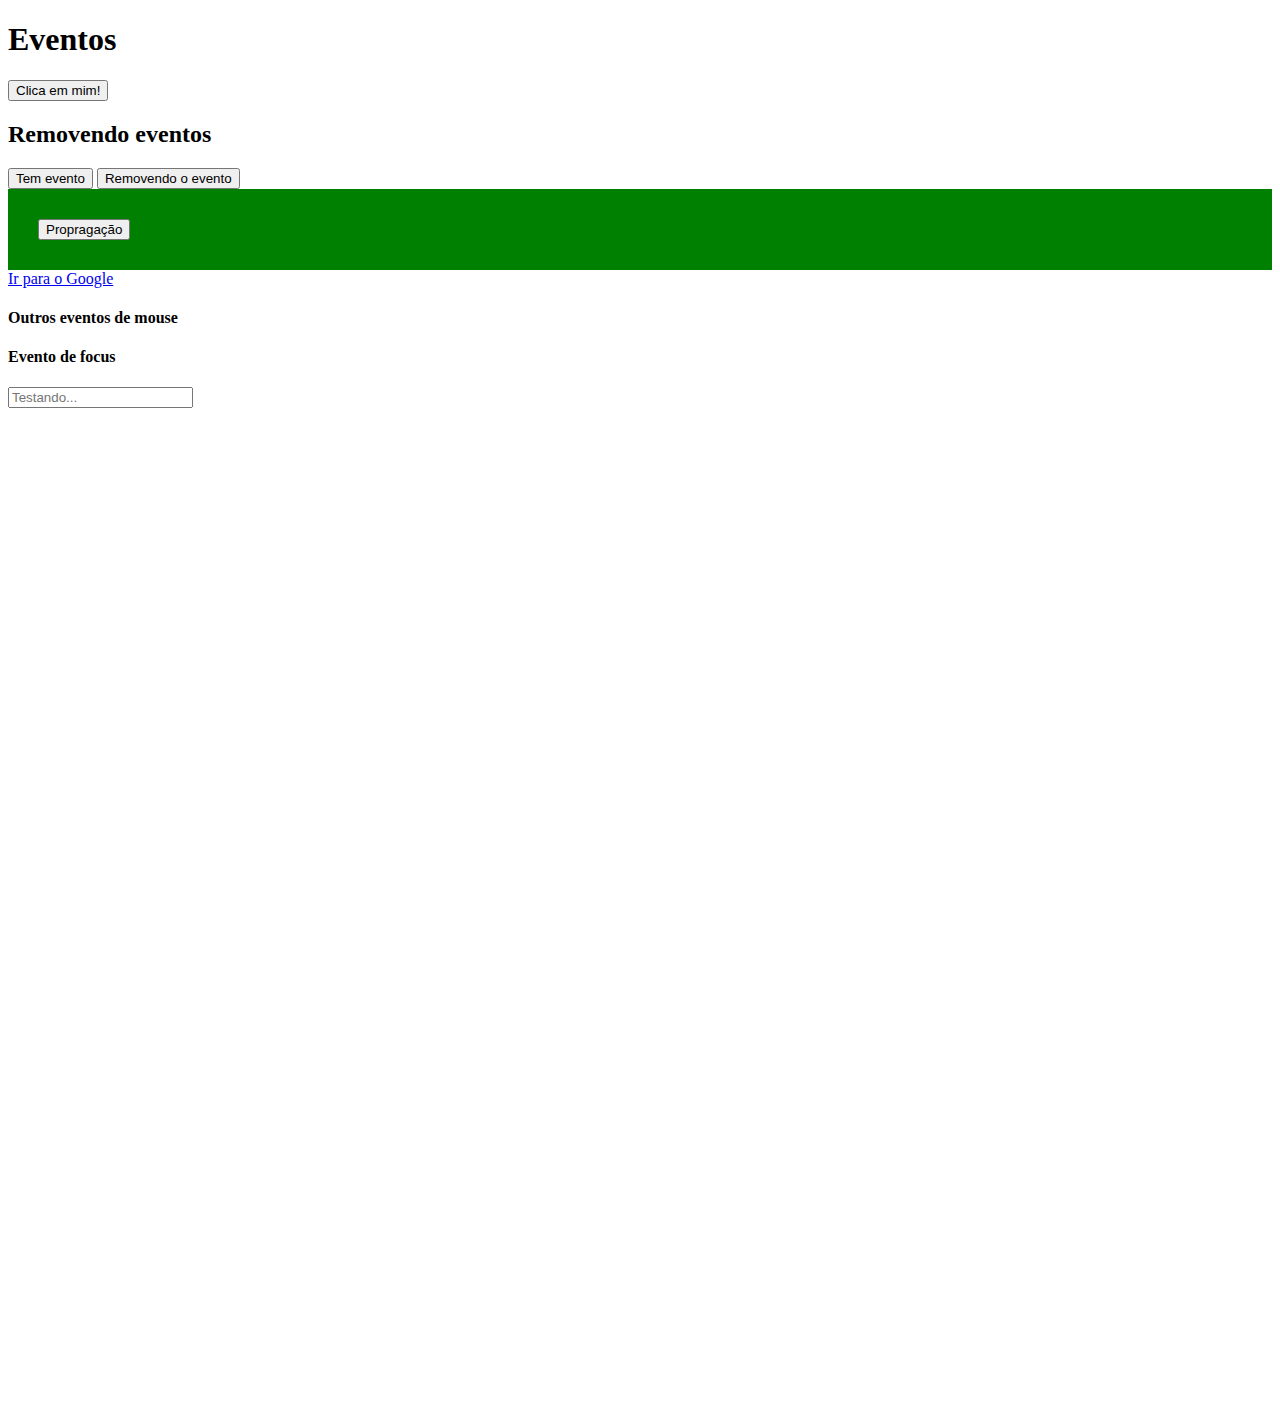
<file: 10_EVENTOS/index.html>
<!DOCTYPE html>
<html lang="pt-br">
<head>
    <meta charset="UTF-8">
    <meta name="viewport" content="width=device-width, initial-scale=1.0">
    <title>Eventos</title>
    <link rel="stylesheet" href="css/style.css">
    <script src="js/script.js" defer></script>
</head>
<body>
    <h1 id="my-title">Eventos</h1>
    <button id="my-button">Clica em mim!</button>

    <h2>Removendo eventos</h2>
    <button id="btn">Tem evento</button>
    <button id="other-btn">Removendo o evento</button>

    <div id="btn-container">
        <button id="div-btn">Propragação</button>
    </div>

    <a href="https://www.google.com">Ir para o Google</a>

    <h4 id="mouse">Outros eventos de mouse</h4>

    <h4>Evento de focus</h4>
    <input type="text" id="my-input" placeholder="Testando...">
    
</body>
</html>
</file>
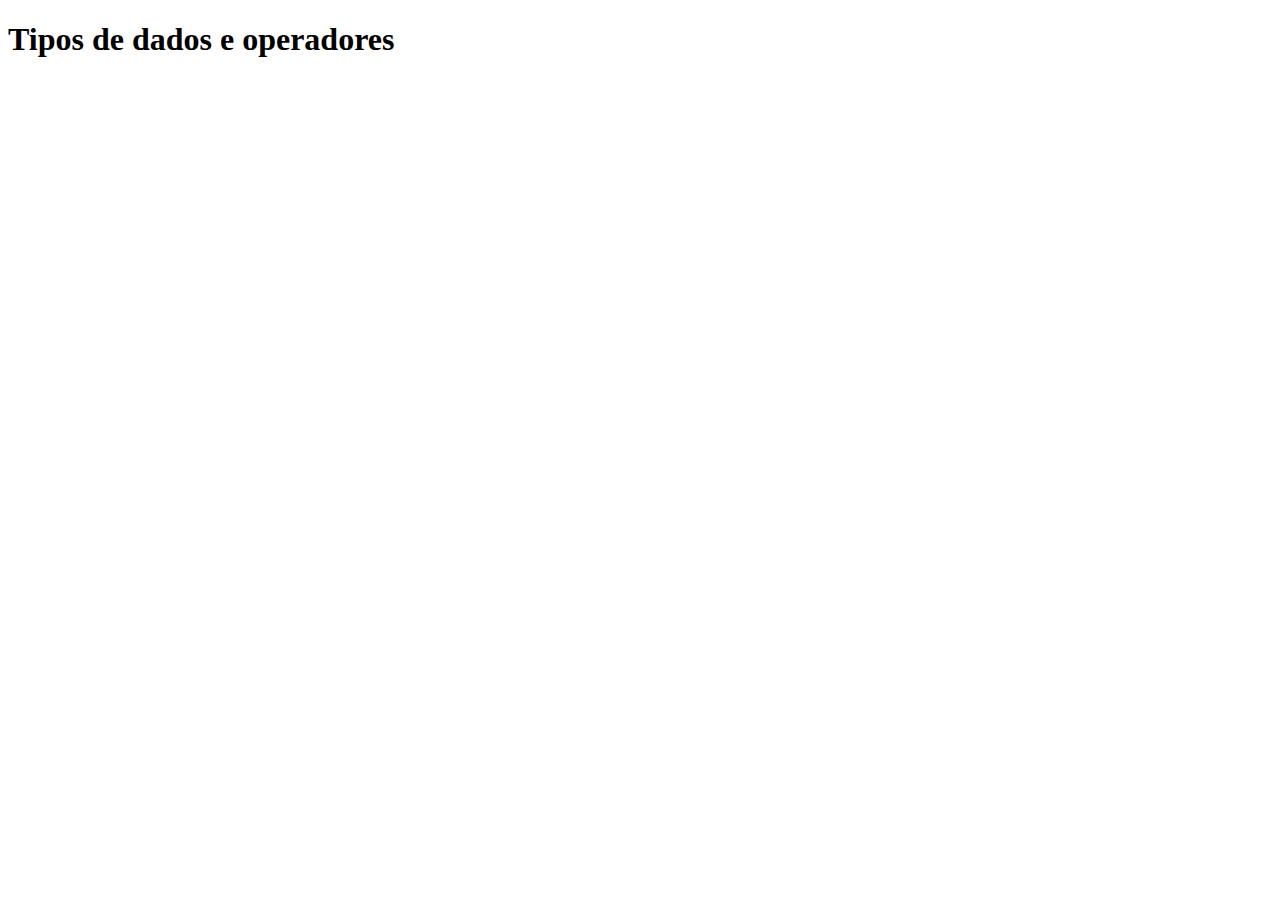
<file: 2_OPERADORES/index.html>
<!DOCTYPE html>
<html lang="en">
<head>
    <meta charset="UTF-8">
    <meta name="viewport" content="width=device-width, initial-scale=1.0">
    <title>Tipos de dados e operadores</title>
    <script src="js/script.js"></script>
</head>
<body>
    <h1>Tipos de dados e operadores</h1>
</body>
</html>
</file>
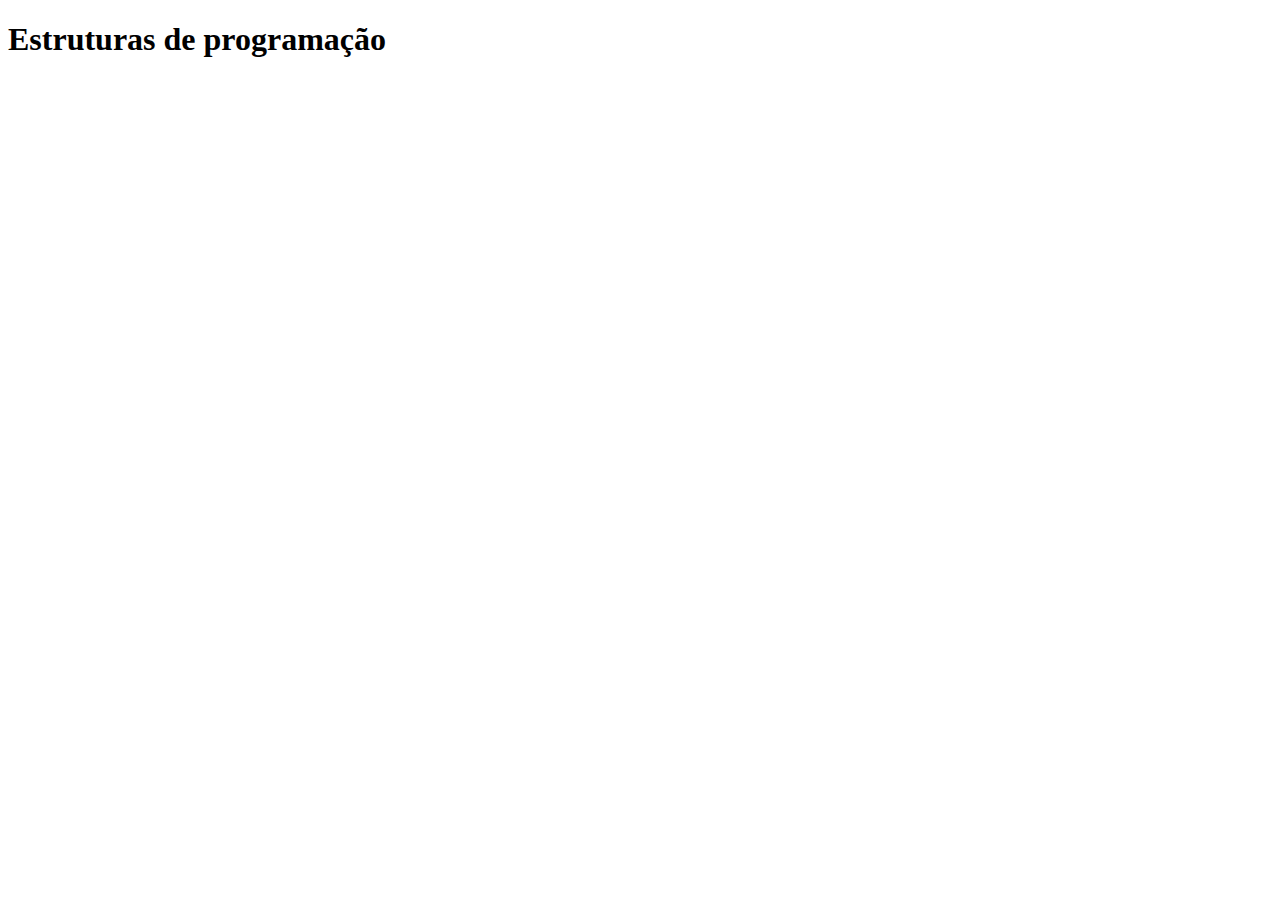
<file: 3_ESTRUTURAS/index.html>
<!DOCTYPE html>
<html lang="pt-br">
<head>
    <meta charset="UTF-8">
    <meta name="viewport" content="width=device-width, initial-scale=1.0">
    <title>Estruturas de programação</title>
    <script src="js/script.js"></script>
</head>
<body>
    <h1>Estruturas de programação</h1>
</body>
</html>
</file>
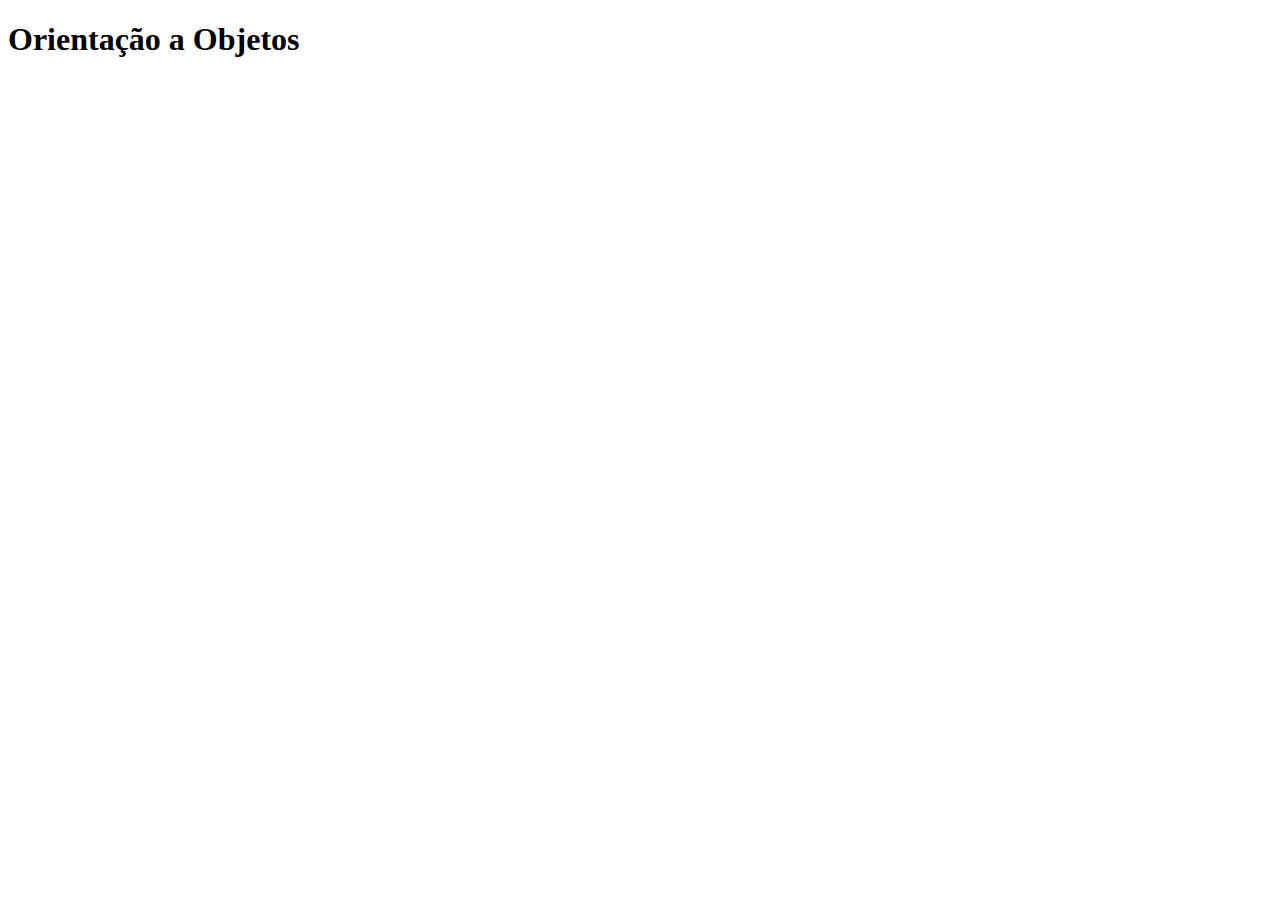
<file: 6_OOP/index.html>
<!DOCTYPE html>
<html lang="pt-br">
<head>
    <meta charset="UTF-8">
    <meta name="viewport" content="width=device-width, initial-scale=1.0">
    <title>Orientação a Objetos</title>
    <script src="js/script.js"></script>
</head>
<body>
    <h1>Orientação a Objetos</h1>
</body>
</html>
</file>
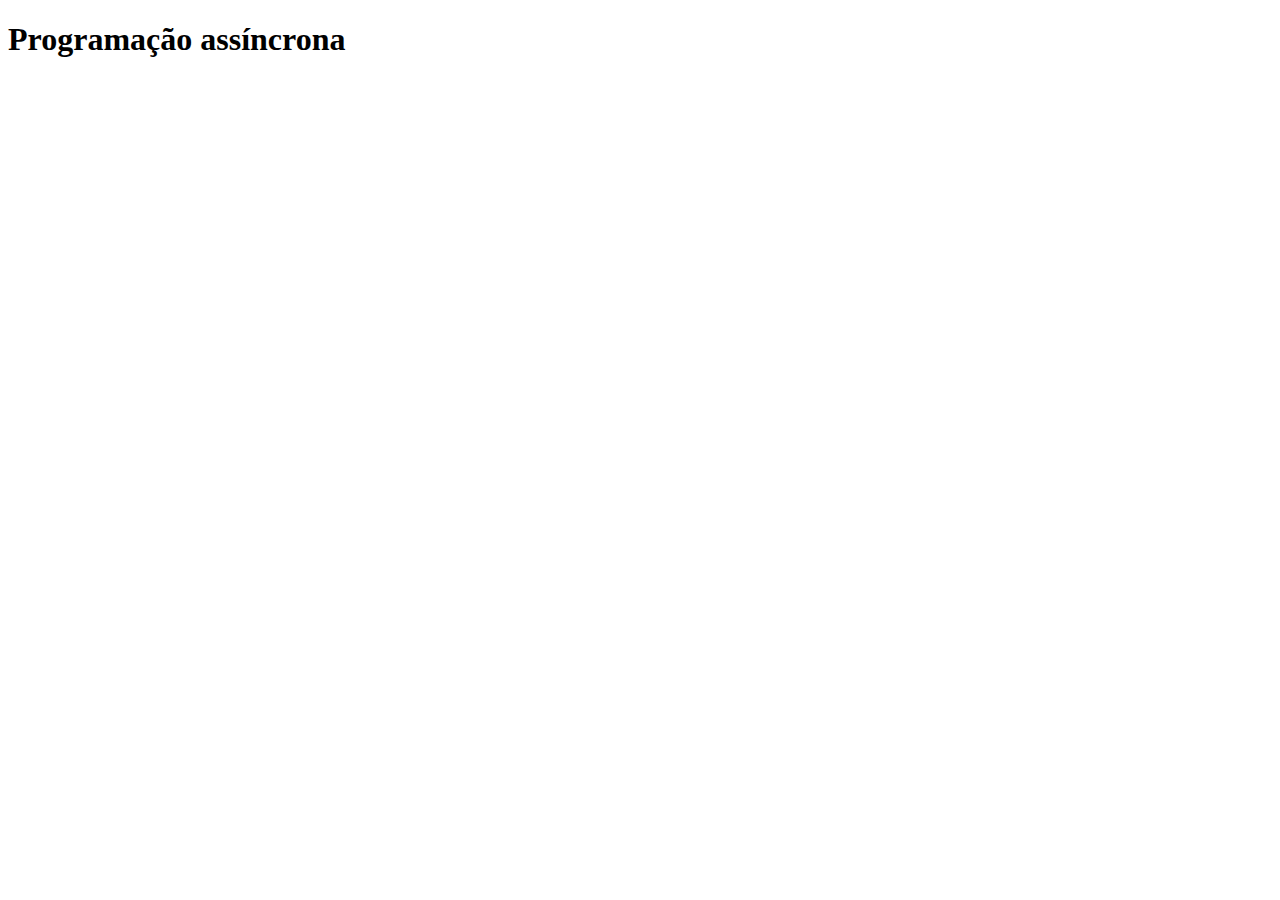
<file: 8_ASYNC/index.html>
<!DOCTYPE html>
<html lang="pt-br">
<head>
    <meta charset="UTF-8">
    <meta name="viewport" content="width=device-width, initial-scale=1.0">
    <title>Programação assíncrona</title>
    <script src="js/script.js"></script>
</head>
<body>
    <h1>Programação assíncrona</h1>
</body>
</html>
</file>
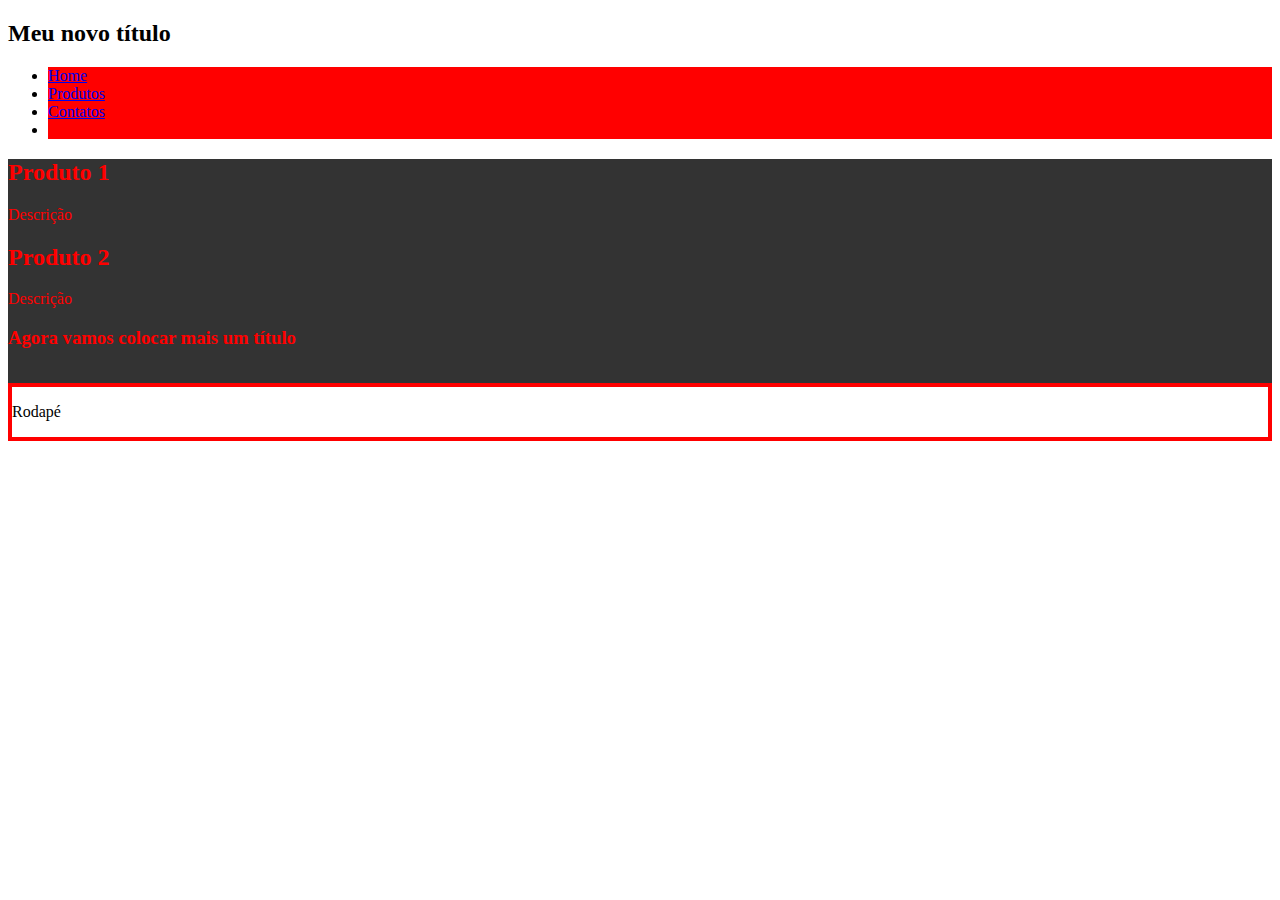
<file: 9_DOM/index.html>
<!DOCTYPE html>
<html lang="pt-br">
<head>
    <meta charset="UTF-8">
    <meta name="viewport" content="width=device-width, initial-scale=1.0">
    <title>DOM</title>
    <link rel="stylesheet" href="css/style.css">
    <script src="js/script.js" defer></script>
</head>
<body>
    <header>
        <h1 id="title">
            Título
        </h1>
        <nav>
            <ul>
                <li><a href="#">Home</a></li>
                <li><a href="#">Produtos</a></li>
                <li><a href="#">Contatos</a></li>
            </ul>
        </nav>
    </header>
    <main id="main-container">
        <div class="product">
            <h2>Produto 1</h2>
            <p>Descrição</p>
        </div>
        <div class="product">
            <h2>Produto 2</h2>
            <p>Descrição</p>
        </div>
    </main>
    <footer>
        <p>Rodapé</p>
    </footer>
</body>
</html>
</file>
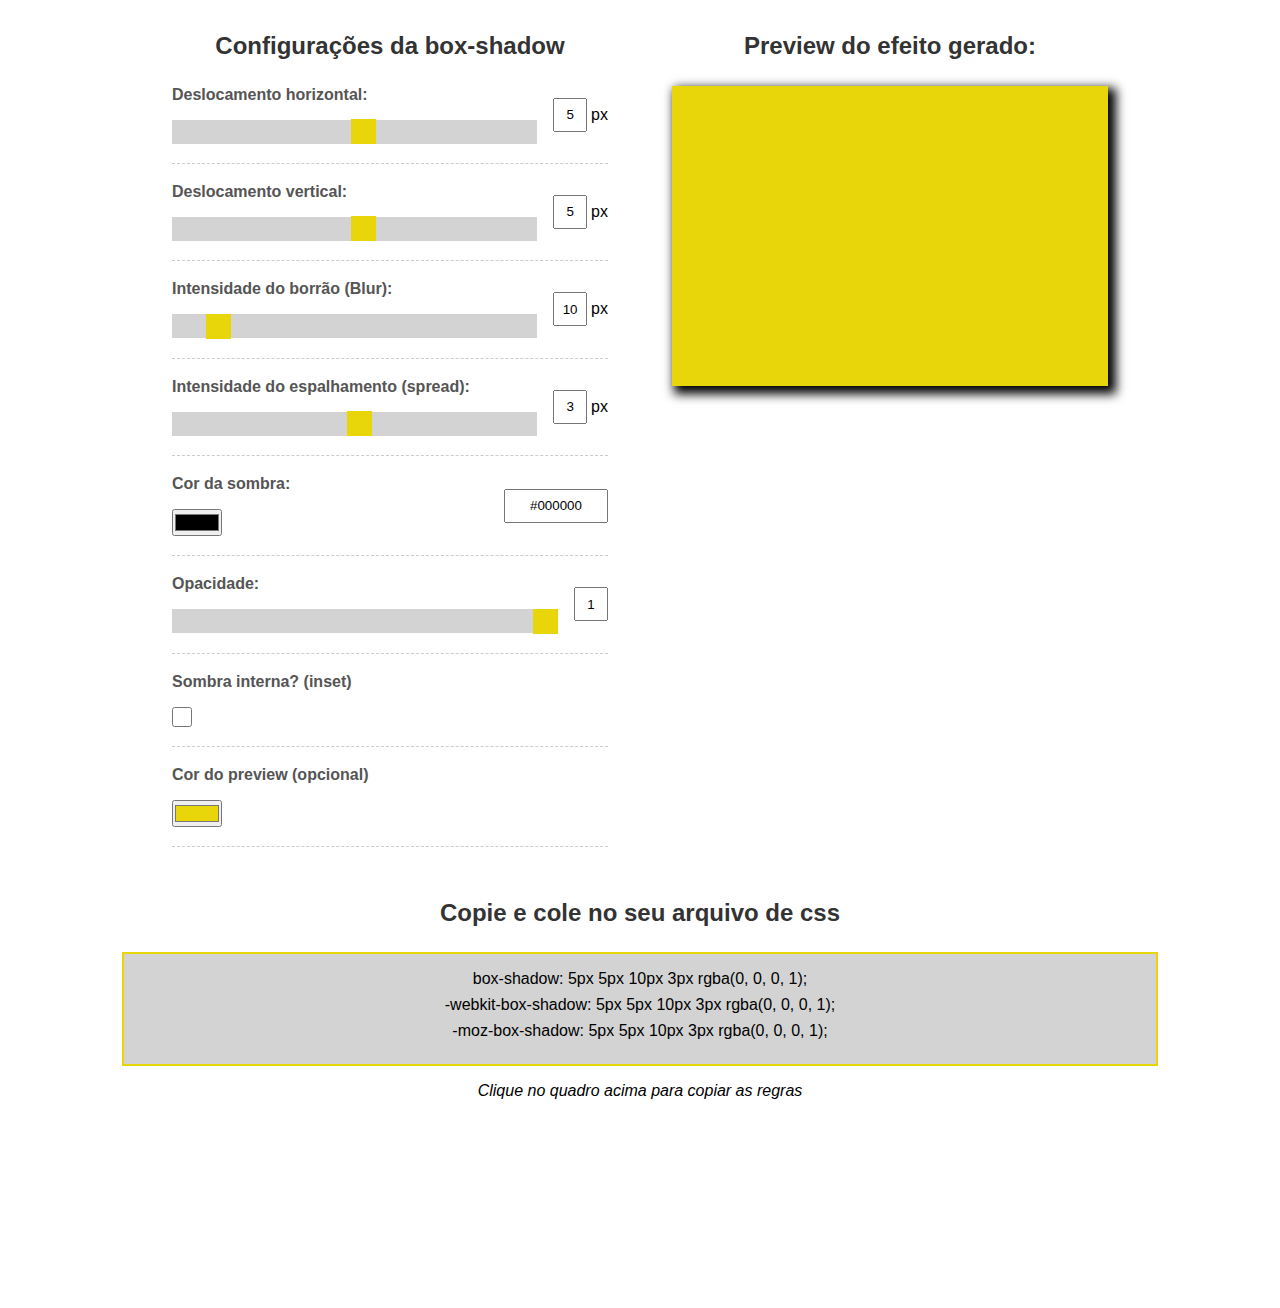
<file: GERDOR_DE_BOX_SHADOW/index.html>
<!DOCTYPE html>
<html lang="pt-br">
<head>
    <meta charset="UTF-8">
    <meta name="viewport" content="width=device-width, initial-scale=1.0">
    <title>Gerador de box-shadow</title>
    <link rel="stylesheet" href="css/style.css">
    <script src="js/script.js" defer></script>
</head>
<body>
    <div id="box-shadow-generator">
        <div id="controls-container">
            <h2>Configurações da box-shadow</h2>
            <div class="form-control">
                <div class="range-input">
                    <label for="horizontal">Deslocamento horizontal:</label>
                    <input type="range" name="horizontal" id="horizontal" min="-100" max="100" value="5">
                </div>
                <div class="reference-input">
                    <input type="text" id="horizontal-value" name="horizontal-value">
                    <p>px</p>
                </div>
            </div>
            <div class="form-control">
                <div class="range-input">
                    <label for="vertical">Deslocamento vertical:</label>
                    <input type="range" name="vertical" id="vertical" min="-100" max="100" value="5">
                </div>
                <div class="reference-input">
                    <input type="text" id="vertical-value" name="vertical-value">
                    <p>px</p>
                </div>
            </div>
            <div class="form-control">
                <div class="range-input">
                    <label for="blur">Intensidade do borrão (Blur):</label>
                    <input type="range" name="blur" id="blur" min="0" max="100" value="10">
                </div>
                <div class="reference-input">
                    <input type="text" id="blur-value" name="blur-value">
                    <p>px</p>
                </div>
            </div>
            <div class="form-control">
                <div class="range-input">
                    <label for="spread">Intensidade do espalhamento (spread):</label>
                    <input type="range" name="spread" id="spread" min="-100" max="100" value="3">
                </div>
                <div class="reference-input">
                    <input type="text" id="spread-value" name="spread-value">
                    <p>px</p>
                </div>
            </div>
            <div class="form-control">
                <div class="range-input">
                    <label for="color">Cor da sombra:</label>
                    <input type="color" name="color" id="color" value="#000000">
                </div>
                <div class="reference-input">
                    <input type="text" id="color-value" name="color-value">
                </div>
            </div>
            <div class="form-control">
                <div class="range-input">
                    <label for="opacity">Opacidade:</label>
                    <input type="range" name="opacity" id="opacity" min="0" max="1" value="1" step="0.01">
                </div>
                <div class="reference-input">
                    <input type="text" id="opacity-value" name="opacity-value" value="1">
                </div>
            </div>
            <div class="form-control">
                <div class="range-input">
                    <label for="opacity">Sombra interna? (inset)</label>
                    <input type="checkbox" name="inset" id="inset">
                </div>
            </div>
            <div class="form-control">
                <div class="range-input">
                    <label for="box-color"> Cor do preview (opcional)</label>
                    <input type="color" name="box-color" id="box-color" value="#e9d60a">
                </div>
            </div>
        </div>
        <div id="preview">
            <h2>Preview do efeito gerado:</h2>
            <div id="box"></div>
        </div>
    </div>
    <div id="generated-rule">
        <h2>Copie e cole no seu arquivo de css</h2>
        <div id="rules-area">
            <p id="rule">box-shadow: <span></span>;</p>
            <p id="webkit-rule">-webkit-box-shadow: <span></span>;</p>
            <p id="moz-rule">-moz-box-shadow: <span></span>;</p>
        </div>
        <p id="copy-instructions">Clique no quadro acima para copiar as regras</p>
    </div>
</body>
</html>
</file>
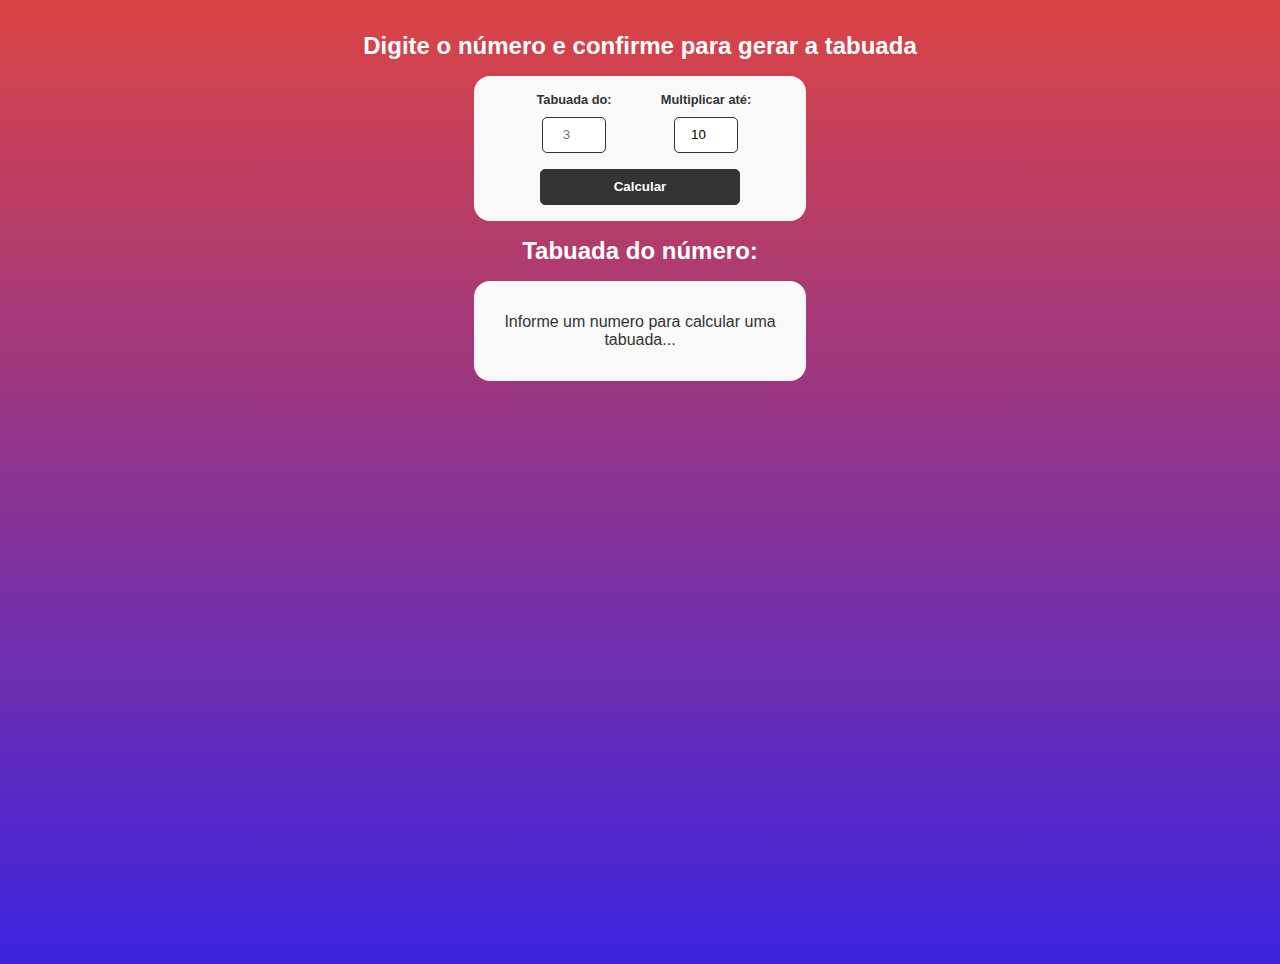
<file: PROJETO_CALCULADORA/index.html>
<!DOCTYPE html>
<html lang="pt-br">
  <head>
    <meta charset="UTF-8" />
    <meta name="viewport" content="width=device-width, initial-scale=1.0" />
    <title>Tabuada JS</title>
    <link rel="stylesheet" href="css/style.css" />
    <script src="js/script.js" defer></script>
  </head>

  <body>
    <h2>Digite o número e confirme para gerar a tabuada</h2>

    <form id="multiplication-form">
        
      <div class="form-control">
        <label for="number">Tabuada do: </label>
        <input type="number" id="number" placeholder="3"/>
      </div>

      <div class="form-control">
        <label for="multiplicator">Multiplicar até: </label>
        <input type="number" id="multiplicator" value="10"/>
      </div>

      <input type="submit" value="Calcular">
      
    </form>

    <div id="multiplication-table">
        <h2>Tabuada do número: <span></span></h2>
        <div id="multiplication-operations">
            <p>Informe um numero para calcular uma tabuada...</p>

            </div>
        </div>
    </div>

  </body>

</html>
</file>
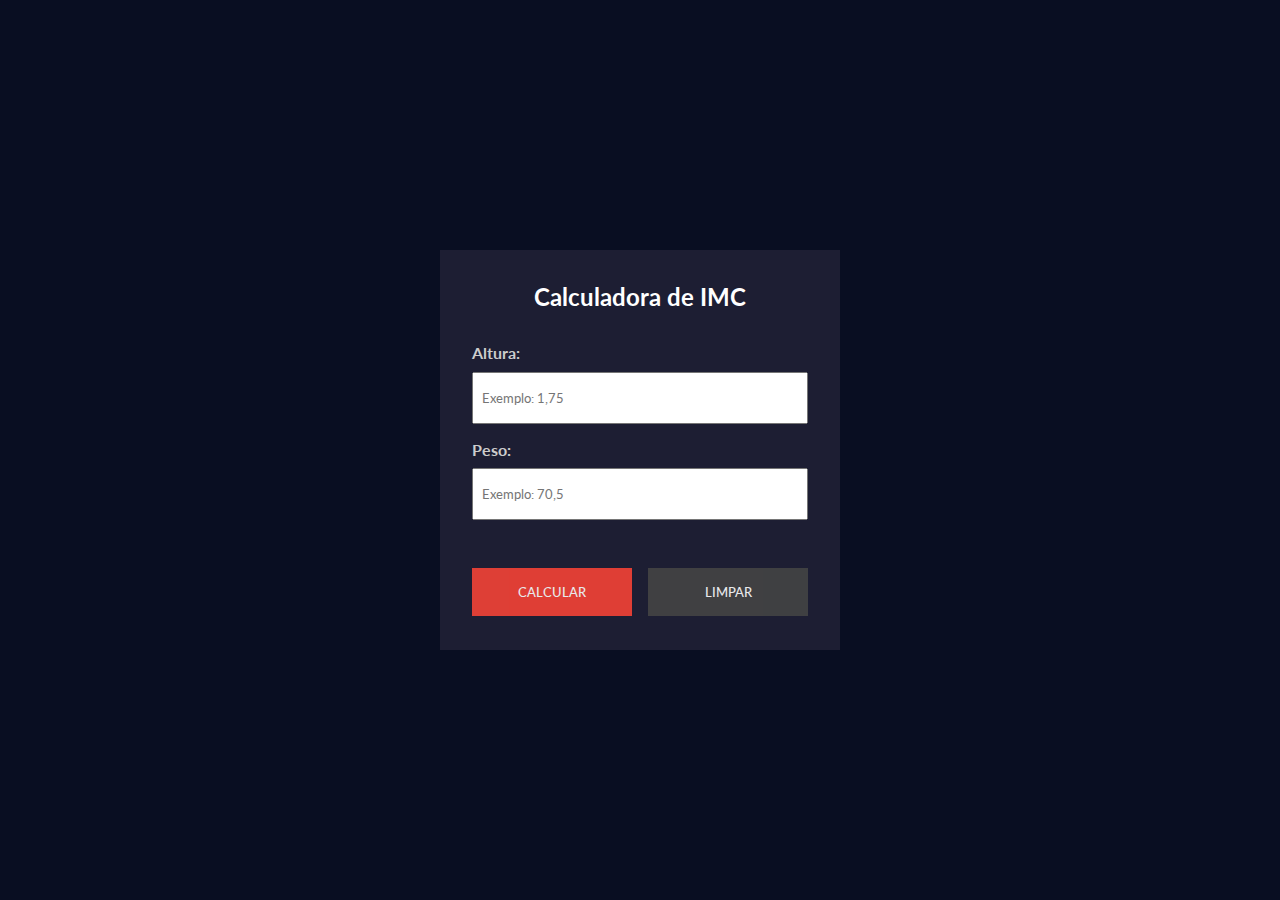
<file: PROJETO_CALCULADORA_IMC/index.html>
<!DOCTYPE html>
<html lang="en">
<head>
    <meta charset="UTF-8">
    <meta name="viewport" content="width=device-width, initial-scale=1.0">
    <title>Calculadora de IMC JS</title>
    <link rel="preconnect" href="https://fonts.googleapis.com">
    <link rel="preconnect" href="https://fonts.gstatic.com" crossorigin>
    <link href="https://fonts.googleapis.com/css2?family=Lato:ital,wght@0,100;0,300;0,400;0,700;0,900;1,100;1,300;1,400;1,700;1,900&family=Roboto:ital,wght@0,100..900;1,100..900&display=swap" rel="stylesheet">
    <link rel="stylesheet" href="css/style.css">
    <script src="js/script.js" defer></script>
</head>
<body>
    <div class="container">
        <div id="calc-container">
            <h2>Calculadora de IMC</h2>
            <form id="imc-form">
                <div class="form-inputs">
                    <div class="form-control">
                        <label for="heigth">Altura: </label>
                        <input type="text" name="heigth" id="heigth" placeholder="Exemplo: 1,75">
                    </div>
                    <div class="form-control">
                        <label for="weight">Peso: </label>
                        <input type="text" name="weight" id="weight" placeholder="Exemplo: 70,5">
                    </div>
                </div>
                <div class="action-control">
                    <button id="calc-btn">Calcular</button>
                    <button id="clear-btn">Limpar</button>
                </div>
            </form>
        </div>
        <div id="result-container" class="hide">
            <p id="imc-number">Seu IMC: <span>25</span></p>
            <p id="imc-info">Situação atual: <span>Magreza</span></p>
            <h3>Confira as classificações</h3>
            <div id="imc-table">
                <div class="table-header">
                    <h4>IMC</h4>
                    <h4>classificação</h4>
                    <h4>Obesidade</h4>
                </div>
            </div>
            <button id="back-btn">Voltar</button>
        </div>
    </div>
</body>
</html>
</file>
<file: 10_EVENTOS/css/style.css>
#btn-container {
    padding: 30px;
    background-color: green;
}

body {
    padding-bottom: 1000px;
}
</file>
<file: 9_DOM/css/style.css>
footer {
    border: 4px solid red;
}

#fundoBlack {
    background-color: black;
}

#fundoWhite {
    background-color: gray;
}
</file>
<file: GERDOR_DE_BOX_SHADOW/css/style.css>
* {
    font-family: Verdana, Geneva, Tahoma, sans-serif;
    margin: 0;
    padding: 0;
}

body {
    padding-bottom: 200px;
}

h2 {
    margin-bottom: 1.6rem;
    text-align: center;
    color: #333;
}

#box-shadow-generator {
    display: flex;
    max-width: 1000px;
    margin: 0 auto;
}

#controls-container,
#preview {
    flex: 1;
    padding: 2rem;
}

/* Controls */
.form-control {
    display: flex;
    padding-bottom: 1.2rem;
    margin-bottom: 1.2rem;
    border-bottom: 1px dashed #ccc;
}

.form-control label {
    font-weight: bold;
    margin-bottom: 1rem;
    color: #555;
}

.range-input {
    display: flex;
    flex-direction: column;
    flex: 1;
}

.range-input input[type="range"] {
    appearance: none;
    width: 100%;
    height: 24px;
    background-color: #d3d3d3;
    outline: none;
}

.range-input input[type="range"]::-webkit-slider-thumb {
    appearance: none;
    width: 25px;
    height: 25px;
    background-color: #e9d60a;
    cursor: pointer;
}

.reference-input {
    display: flex;
    align-items: center;
}

.reference-input p {
    margin-left: 4px;
}

.reference-input input[type="text"] {
    height: 30px;
    width: 30px;
    margin-left: 1rem;
    text-align: center;
}

/* Novas funcionalidades */
#color-value {
    min-width: 100px;
}

#inset {
    align-self: start;
    height: 20px;
    width: 20px;
    cursor: pointer;
}

/* Preview */
#box {
    width: 100%;
    height: 300px;
    background-color: #e9d60a;
}

/* Area de geração*/
#generated-rule {
    text-align: center;
}

#generated-rule p {
    margin-bottom: .5rem;
}

#rules-area {
    background-color: #d3d3d3;
    max-width: 1000px;
    margin: 0 auto;
    border: 2px solid #e9d60a;
    padding: 1rem;
    cursor: pointer;
}

#rules-area:hover {
    background-color: #dfdfdf;
    transition: .4s;
}

#copy-instructions {
    font-style: italic;
    margin-top: 1rem;
}

/* Responsivo */
@media(max-width: 425px) {
    #box-shadow-generator {
        flex-direction: column;
    }

    #controls-container,
    #preview {
        padding: 2rem;
        
    }

    #box {
        width: 60%;
        height: 200px;
        margin: 0 auto;
    }

    #generated-rule {
        margin-top: 2rem;
    }
}
</file>
<file: PROJETO_CALCULADORA/css/style.css>
* {
    margin: 0;
    padding: 0;
    font-family: Arial, Helvetica, sans-serif;
}

body {
    text-align: center;
    padding: 2rem;
    min-height: 100vh;
    background: linear-gradient(180deg, #DB4444 0%, #3F24DD 98%);
    color: white;
}

h2 {
    margin-bottom: 1rem;
}

#multiplication-form {
    display: flex;
    justify-content: center;
    align-items: center;
    flex-wrap: wrap;
    margin: 1rem auto;
    max-width: 300px;
    padding: 1rem;
    background-color: #f9f9f9;
    border-radius: 1rem;
    color: #333;
}

.form-control {
    display: flex;
    flex-direction: column;
    align-items: center;
    width: 100px;
    margin: 0 1rem;
}

.form-control label {
    margin-bottom: 0.6rem;
    font-size: 0.8rem;
    font-weight: bold;
}

.form-control input {
    margin-bottom: 1rem;
    flex: 1;
    padding: .6rem .4rem;
    border: 1px solid #333;
    width: 50px;
    border-radius: 5px;
    text-align: center;
}

#multiplication-form input[type="submit"] {
    max-height: 50px;
    padding: .6rem 1.2rem;
    width: 200px;
    color: white;
    background-color: #333;
    border: 1px solid #333;
    border-radius: 5px;
    cursor: pointer;
    font-weight: bold;
}

#multiplication-operations {
    display: flex;
    flex-direction: column;
    align-items: center;
    max-width: 300px;
    margin: 1rem auto;
    padding: 2rem 1rem;
    background-color: #f9f9f9;
    color: #333;
    border-radius: 1rem;
}

#multiplication-operations  .row {
    display: flex;
    justify-content: center;
    border: 1px solid #ccc;
    border-bottom: none;
    padding: .5rem;
    width: 150px;
}

#multiplication-operations  .row:last-child {
    border-bottom: 1px solid #ccc;
}

#multiplication-operations .result {
    margin-left: .4rem;
}
</file>
<file: PROJETO_CALCULADORA_IMC/css/style.css>
* {
    margin: 0;
    padding: 0;
    box-sizing: border-box;
    font-family: "Lato", "sans-serif";
}

body {
    background-color: #090e22; 
    display: flex;
    justify-content: center;
    align-items: center;
    min-height: 100vh;
    color: white;
}

.hide {
    display: none !important;
}

.container {
    min-width: 400px;
    min-height: 400px;
    background-color: #1d1e33;
    padding: 2rem;
}

/* IMC Form */
#calc-container h2 {
    text-align: center;
    margin-bottom: 2rem;
}

.form-inputs {
    display: flex;
    flex-direction: column;
    justify-content: space-between;
}

.form-control {
    display: flex;
    flex-direction: column;
    flex: 1;
    margin-bottom: 1rem;
}

.form-control label {
    font-weight: bold;
    margin-bottom: .6rem;
    color: #ccc;
}

.form-control input {
    padding: 1rem .5rem;
}

.action-control {
    display: flex;
    justify-content: space-between;
    margin-top: 2rem;
    gap: 1rem;
}

button {
    text-transform: uppercase;
    padding: 1rem 1.5rem;
    background-color: #f44236;
    border: none;
    font-weight: 500;
    color: white;
    cursor: pointer;
    opacity: .9;
    flex: 1;
    transition: .3s;
}

button:hover {
    opacity: 1;
}

#clear-btn {
    background-color: #444;
}

/* Table */
#result-container {
    text-align: center;
    display: flex;
    flex-direction: column;
}

#imc-number {
    font-size: 2.4rem;
    margin-bottom: 0.6rem;
}

#imc-info {
    font-size: 1.4rem;
    color: #ccc;
}

#result-container h3 {
    margin-top: 1rem;
    color: #dfdfdf;
}

#imc-table {
    margin: 1.5rem 0;
    font-size: .8rem;
}

.table-header {
    font-weight: bold;
    color: #ccc;
}

.table-header,
.table-data {
    display: flex;
    justify-content: space-between;
    margin-bottom: .5rem;
    padding-bottom: .5rem;
    border-bottom: 1px solid #444;
    text-align: center;
}

.table-header h4,
.table-data p {
    flex: 1;

}

.table-header h4:nth-child(3),
.table-data p:nth-child(3) {
    max-width: 80px;
}

#back-btn {
    align-self: center;
}

.good {
    color: #12db34;
}

.low {
    color: #dbce12;
}

.mediun {
    color: #db6212;
}

.high {
    color: #db1912;
}
</file>
